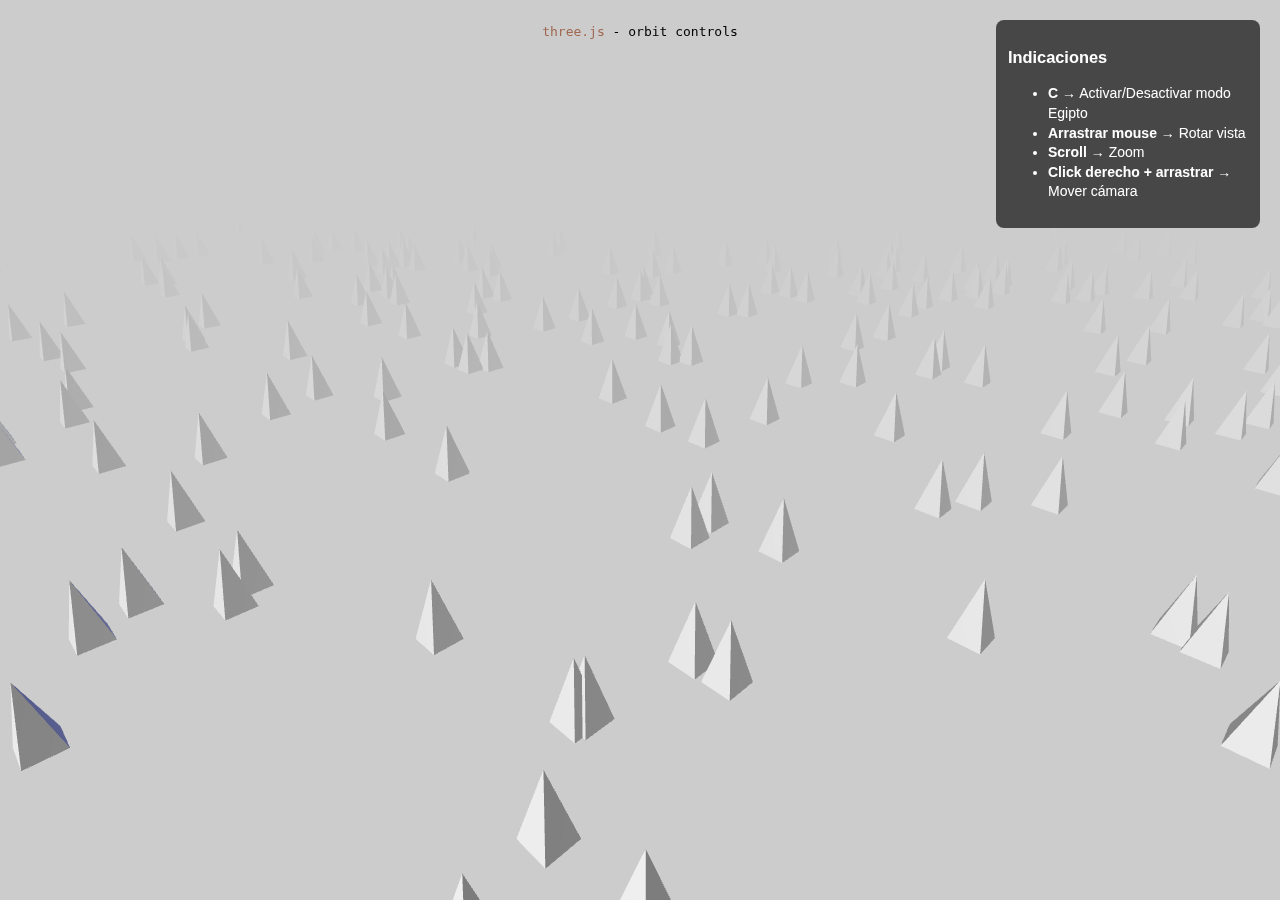
<file: demos/controls-orbit/index.html>
<!DOCTYPE html>
<html lang="en">
<head>
  <title>three.js webgl - orbit controls</title>
  <meta charset="utf-8">
  <meta name="viewport" content="width=device-width, user-scalable=no, minimum-scale=1.0, maximum-scale=1.0">
  <link type="text/css" rel="stylesheet" href="./css/main.css">
  <style>
    body {
      background-color: #ccc;
      color: #000;
      margin: 0;
      overflow: hidden;
    }

    a {
      color: #f00;
    }
  </style>
</head>

<body>
  <div id="info"
       style="position:fixed;top:10px;left:50%;transform:translateX(-50%);
            text-align:center;width:max-content;z-index:1000;">
    <a href="https://threejs.org" target="_blank" rel="noopener">three.js</a> - orbit controls
  </div>

  <script type="importmap">
    {
      "imports": {
        "three": "./build/three.module.js",
        "three/addons/": "./jsm/"
      }
    }
  </script>

  <!-- Script separado -->
  <script type="module" src="js/main.js"></script>
</body>
</html>
</file>
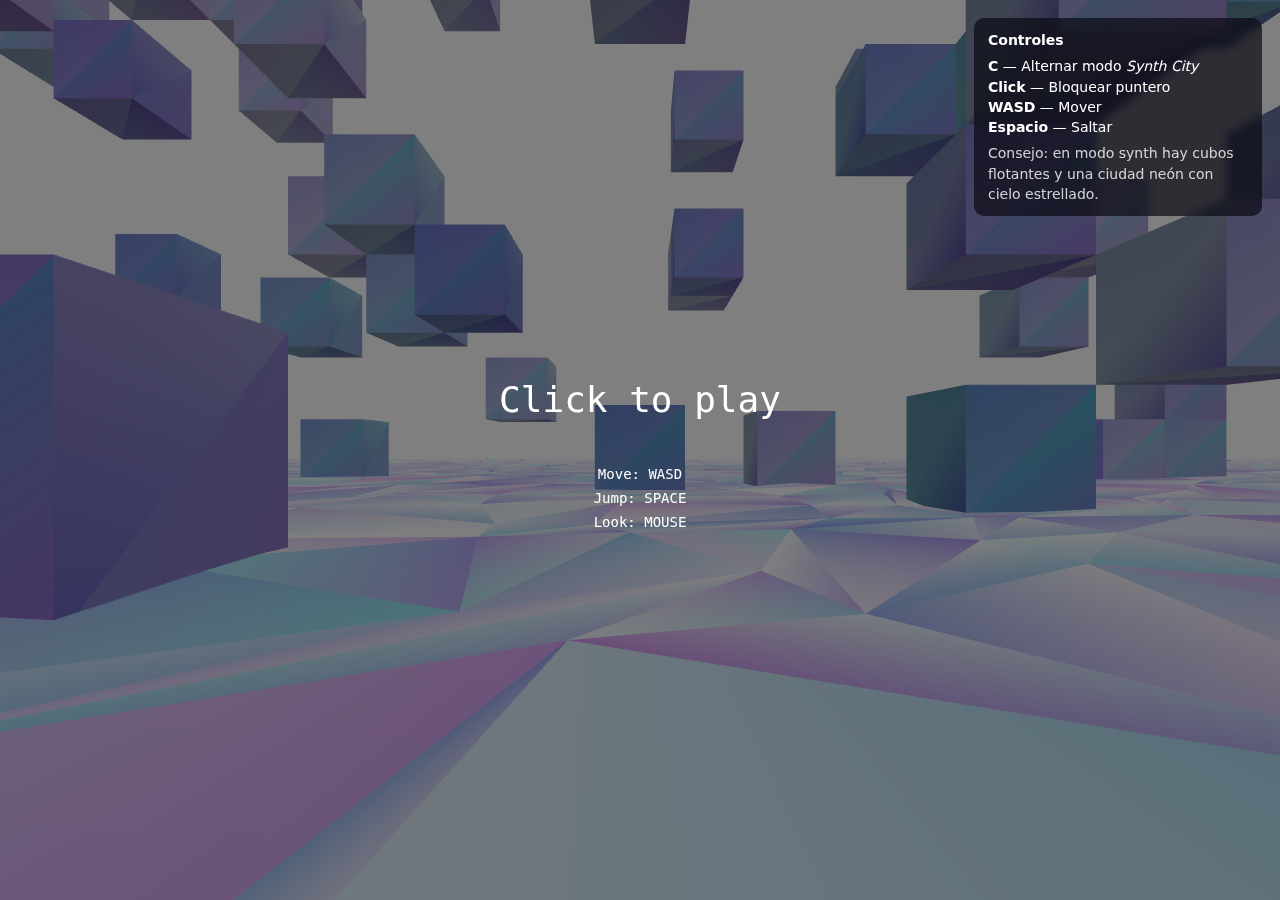
<file: demos/controls-pointerlock/index.html>
<!DOCTYPE html>
<html lang="en">
<head>
  <title>three.js - pointerlock controls</title>
  <meta charset="utf-8" />
  <meta name="viewport" content="width=device-width, user-scalable=no, minimum-scale=1.0, maximum-scale=1.0" />
  <link type="text/css" rel="stylesheet" href="css/main.css" />
  <style>
    html, body { height: 100%; margin: 0; overflow: hidden; }
    #blocker {
      position: absolute;
      inset: 0;
      background-color: rgba(0,0,0,0.5);
    }
    #instructions {
      width: 100%;
      height: 100%;
      display: flex; flex-direction: column;
      justify-content: center; align-items: center;
      text-align: center; font-size: 14px;
      cursor: pointer; color: #fff;
    }
  </style>
</head>
<body>
  <div id="blocker">
    <div id="instructions">
      <p style="font-size:36px">Click to play</p>
      <p>
        Move: WASD<br/>
        Jump: SPACE<br/>
        Look: MOUSE
      </p>
    </div>
  </div>

  <script type="importmap">
    {
      "imports": {
        "three": "./build/three.module.js",
        "three/addons/": "./jsm/"
      }
    }
  </script>

  <!-- JS separado -->
  <script type="module" src="js/main.js"></script>
</body>
</html>
</file>
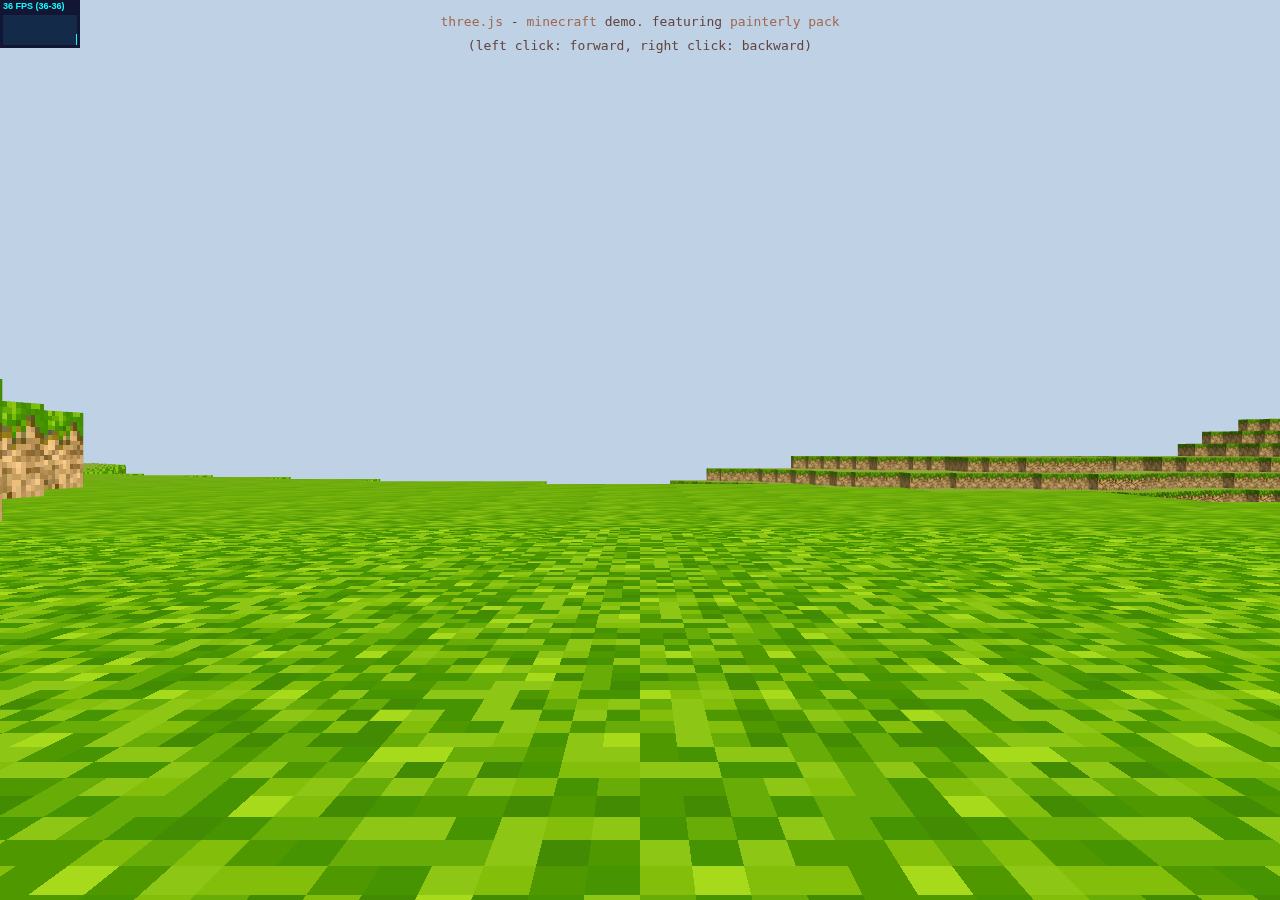
<file: demos/geometry-minecraft/index.html>
<!DOCTYPE html>
<html lang="en">
<head>
  <title>three.js webgl - geometry - minecraft</title>
  <meta charset="utf-8" />
  <meta name="viewport" content="width=device-width, user-scalable=no, minimum-scale=1.0, maximum-scale=1.0" />
  <link type="text/css" rel="stylesheet" href="css/main.css" />
  <style>
    body {
      background-color: #bfd1e5;
      color: #61443e;
      margin: 0;
      overflow: hidden;
    }
    a { color: #a06851; }
  </style>
</head>
<body>
  <div id="container"></div>
  <div id="info">
    <a href="https://threejs.org" target="_blank" rel="noopener">three.js</a> -
    <a href="http://www.minecraft.net/" target="_blank" rel="noopener">minecraft</a> demo.
    featuring <a href="http://painterlypack.net/" target="_blank" rel="noopener">painterly pack</a><br />
    (left click: forward, right click: backward)
  </div>

  <script type="importmap">
    {
      "imports": {
        "three": "./build/three.module.js",
        "three/addons/": "./jsm/"
      }
    }
  </script>

  <!-- JS separado -->
  <script type="module" src="js/main.js"></script>
</body>
</html>
</file>
<file: demos/controls-orbit/css/main.css>
body {
	margin: 0;
	background-color: #000;
	color: #fff;
	font-family: Monospace;
	font-size: 13px;
	line-height: 24px;
	overscroll-behavior: none;
}

a {
	color: #ff0;
	text-decoration: none;
}

a:hover {
	text-decoration: underline;
}

button {
	cursor: pointer;
	text-transform: uppercase;
}

#info {
	position: absolute;
	top: 0px;
	width: 100%;
	padding: 10px;
	box-sizing: border-box;
	text-align: center;
	-moz-user-select: none;
	-webkit-user-select: none;
	-ms-user-select: none;
	user-select: none;
	pointer-events: none;
	z-index: 1; /* TODO Solve this in HTML */
}

a, button, input, select {
	pointer-events: auto;
}

.lil-gui {
	z-index: 2 !important; /* TODO Solve this in HTML */
}

@media all and ( max-width: 640px ) {
	.lil-gui.root { 
		right: auto;
		top: auto;
		max-height: 50%;
		max-width: 80%;
		bottom: 0;
		left: 0;
	}
}

#overlay {
	position: absolute;
	font-size: 16px;
	z-index: 2;
	top: 0;
	left: 0;
	width: 100%;
	height: 100%;
	display: flex;
	align-items: center;
	justify-content: center;
	flex-direction: column;
	background: rgba(0,0,0,0.7);
}

	#overlay button {
		background: transparent;
		border: 0;
		border: 1px solid rgb(255, 255, 255);
		border-radius: 4px;
		color: #ffffff;
		padding: 12px 18px;
		text-transform: uppercase;
		cursor: pointer;
	}

#notSupported {
	width: 50%;
	margin: auto;
	background-color: #f00;
	margin-top: 20px;
	padding: 10px;
}
#info {
  position: fixed;        /* se queda fijo en pantalla */
  top: 10px;              /* margen superior */
  left: 50%;              /* punto medio horizontal */
  transform: translateX(-50%); /* centra el bloque */
  text-align: center;
  width: max-content;     /* solo ocupa lo que mide el texto */
  z-index: 1000;          /* encima del canvas */
}

#info a {
  text-decoration: none;
  color: #a06851;
}
</file>
<file: demos/controls-pointerlock/css/main.css>
body {
	margin: 0;
	background-color: #000;
	color: #fff;
	font-family: Monospace;
	font-size: 13px;
	line-height: 24px;
	overscroll-behavior: none;
}

a {
	color: #ff0;
	text-decoration: none;
}

a:hover {
	text-decoration: underline;
}

button {
	cursor: pointer;
	text-transform: uppercase;
}

#info {
	position: absolute;
	top: 0px;
	width: 100%;
	padding: 10px;
	box-sizing: border-box;
	text-align: center;
	-moz-user-select: none;
	-webkit-user-select: none;
	-ms-user-select: none;
	user-select: none;
	pointer-events: none;
	z-index: 1; /* TODO Solve this in HTML */
}

a, button, input, select {
	pointer-events: auto;
}

.lil-gui {
	z-index: 2 !important; /* TODO Solve this in HTML */
}

@media all and ( max-width: 640px ) {
	.lil-gui.root { 
		right: auto;
		top: auto;
		max-height: 50%;
		max-width: 80%;
		bottom: 0;
		left: 0;
	}
}

#overlay {
	position: absolute;
	font-size: 16px;
	z-index: 2;
	top: 0;
	left: 0;
	width: 100%;
	height: 100%;
	display: flex;
	align-items: center;
	justify-content: center;
	flex-direction: column;
	background: rgba(0,0,0,0.7);
}

	#overlay button {
		background: transparent;
		border: 0;
		border: 1px solid rgb(255, 255, 255);
		border-radius: 4px;
		color: #ffffff;
		padding: 12px 18px;
		text-transform: uppercase;
		cursor: pointer;
	}

#notSupported {
	width: 50%;
	margin: auto;
	background-color: #f00;
	margin-top: 20px;
	padding: 10px;
}
</file>
<file: demos/geometry-minecraft/css/main.css>
body {
	margin: 0;
	background-color: #000;
	color: #fff;
	font-family: Monospace;
	font-size: 13px;
	line-height: 24px;
	overscroll-behavior: none;
}

a {
	color: #ff0;
	text-decoration: none;
}

a:hover {
	text-decoration: underline;
}

button {
	cursor: pointer;
	text-transform: uppercase;
}

#info {
	position: absolute;
	top: 0px;
	width: 100%;
	padding: 10px;
	box-sizing: border-box;
	text-align: center;
	-moz-user-select: none;
	-webkit-user-select: none;
	-ms-user-select: none;
	user-select: none;
	pointer-events: none;
	z-index: 1; /* TODO Solve this in HTML */
}

a, button, input, select {
	pointer-events: auto;
}

.lil-gui {
	z-index: 2 !important; /* TODO Solve this in HTML */
}

@media all and ( max-width: 640px ) {
	.lil-gui.root { 
		right: auto;
		top: auto;
		max-height: 50%;
		max-width: 80%;
		bottom: 0;
		left: 0;
	}
}

#overlay {
	position: absolute;
	font-size: 16px;
	z-index: 2;
	top: 0;
	left: 0;
	width: 100%;
	height: 100%;
	display: flex;
	align-items: center;
	justify-content: center;
	flex-direction: column;
	background: rgba(0,0,0,0.7);
}

	#overlay button {
		background: transparent;
		border: 0;
		border: 1px solid rgb(255, 255, 255);
		border-radius: 4px;
		color: #ffffff;
		padding: 12px 18px;
		text-transform: uppercase;
		cursor: pointer;
	}

#notSupported {
	width: 50%;
	margin: auto;
	background-color: #f00;
	margin-top: 20px;
	padding: 10px;
}
</file>
